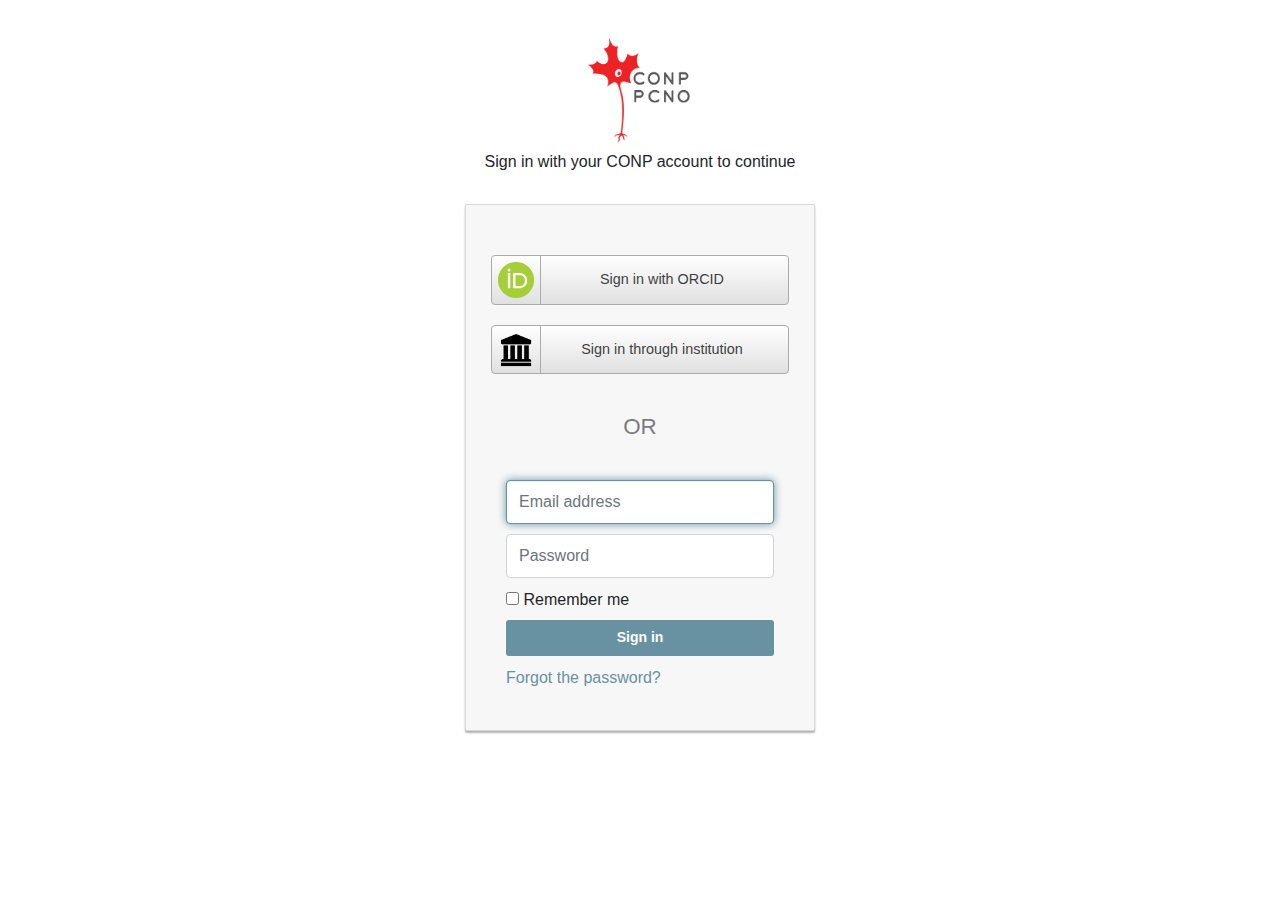
<file: index.html>
<!DOCTYPE html>
<html lang="en">
    <head>
        <meta charset="UTF-8" />
        <meta name="viewport" content="width=device-width, initial-scale=1.0">
        <title>CONP | Sign In </title>
        <link href="https://maxcdn.bootstrapcdn.com/bootstrap/4.0.0/css/bootstrap.min.css" rel="stylesheet" id="bootstrap-css">
        <link href="./css/custom.css" rel="stylesheet">
        <link rel="icon" href="./img/conp.ico" type="image/x-icon" />
        <!--[if lt IE 9]>
            <script src="//cdnjs.cloudflare.com/ajax/libs/html5shiv/3.6.1/html5shiv.js" type="text/javascript"></script>
        <![endif]-->

        <script src="https://maxcdn.bootstrapcdn.com/bootstrap/4.0.0/js/bootstrap.min.js"></script>
        <script src="https://code.jquery.com/jquery-3.3.1.min.js"></script>
        <script src="./js/login.js" type="text/javascript"></script>
 </head>

<body>

    <div class="container">
        <div style="text-align: center;">
            <img src="./img/conp-pcno-logo.png" style="height: 150px; padding-top: 30px;">
            <p>Sign in with your CONP account to continue</p>
        </div>
        <div class="card card-container">
            <section class="row">
                <a id="alt-login-orcid" class="btn-alt-login" href="#">
                    <img class="orcid-logo" src="./img/orcid-logo.png">
                    <span class="label-login">Sign in with ORCID</span>
                </a>
            </section>
            <section class="row">
                <a id="alt-login-inst" class="btn-alt-login" href="#">
                    <img class="osf-alt-logo" src="./img/institution-logo.png">
                    <span class="label-login">Sign in through institution</span>
                </a>
             </section>
            <section class="row">
            <hr class="hr-text" data-content="OR"></hr>
            </section>
            <form class="form-signin">
                <span id="reauth-email" class="reauth-email"></span>
                <input type="email" id="inputEmail" class="form-control" placeholder="Email address" required autofocus>
                <input type="password" id="inputPassword" class="form-control" placeholder="Password" required>
                <div id="remember" class="checkbox">
                    <label>
                        <input type="checkbox" value="remember-me"> Remember me
                    </label>
                </div>
                <button class="btn btn-lg btn-primary btn-block btn-signin" type="submit">Sign in</button>
            </form><!-- /form -->
            <a href="#" class="forgot-password">
                Forgot the password?
            </a>
        </div><!-- /card-container -->
    </div><!-- /container -->
</body>
</file>
<file: css/custom.css>
/*
 * Specific styles of signin component
 */
/*
 * General styles
 */
body, html {
    height: 100%;
    background-repeat: no-repeat;
    /* background-image: linear-gradient(rgb(237, 34, 37), rgb(255, 255, 255)); */
}

.card-container.card {
    max-width: 350px;
    padding: 40px 40px;
}

.btn {
    font-weight: 700;
    height: 36px;
    -moz-user-select: none;
    -webkit-user-select: none;
    user-select: none;
    cursor: default;
}

/*
 * Card component
 */
.card {
    background-color: #F7F7F7;
    /* just in case there no content*/
    padding: 20px 25px 30px;
    margin: 0 auto 25px;
    margin-top: 30px;
    /* shadows and rounded borders */
    -moz-border-radius: 2px;
    -webkit-border-radius: 2px;
    border-radius: 2px;
    -moz-box-shadow: 0px 2px 2px rgba(0, 0, 0, 0.3);
    -webkit-box-shadow: 0px 2px 2px rgba(0, 0, 0, 0.3);
    box-shadow: 0px 2px 2px rgba(0, 0, 0, 0.3);
}

.profile-img-card {
    width: 96px;
    height: 96px;
    margin: 0 auto 10px;
    display: block;
    -moz-border-radius: 50%;
    -webkit-border-radius: 50%;
    border-radius: 50%;
}

/*
 * Form styles
 */
.profile-name-card {
    font-size: 16px;
    font-weight: bold;
    text-align: center;
    margin: 10px 0 0;
    min-height: 1em;
}

.reauth-email {
    display: block;
    color: #404040;
    line-height: 2;
    margin-bottom: 10px;
    font-size: 14px;
    text-align: center;
    overflow: hidden;
    text-overflow: ellipsis;
    white-space: nowrap;
    -moz-box-sizing: border-box;
    -webkit-box-sizing: border-box;
    box-sizing: border-box;
}

.form-signin #inputEmail,
.form-signin #inputPassword {
    direction: ltr;
    height: 44px;
    font-size: 16px;
}

.form-signin input[type=email],
.form-signin input[type=password],
.form-signin input[type=text],
.form-signin button {
    width: 100%;
    display: block;
    margin-bottom: 10px;
    z-index: 1;
    position: relative;
    -moz-box-sizing: border-box;
    -webkit-box-sizing: border-box;
    box-sizing: border-box;
}

.form-signin .form-control:focus {
    border-color: rgb(104, 145, 162);
    outline: 0;
    -webkit-box-shadow: inset 0 1px 1px rgba(0,0,0,.075),0 0 8px rgb(104, 145, 162);
    box-shadow: inset 0 1px 1px rgba(0,0,0,.075),0 0 8px rgb(104, 145, 162);
}

.btn.btn-signin {
    /*background-color: #4d90fe; */
    background-color: rgb(104, 145, 162);
    /* background-color: linear-gradient(rgb(104, 145, 162), rgb(12, 97, 33));*/
    padding: 0px;
    font-weight: 700;
    font-size: 14px;
    height: 36px;
    -moz-border-radius: 3px;
    -webkit-border-radius: 3px;
    border-radius: 3px;
    border: none;
    -o-transition: all 0.218s;
    -moz-transition: all 0.218s;
    -webkit-transition: all 0.218s;
    transition: all 0.218s;
}

.btn.btn-signin:hover,
.btn.btn-signin:active,
.btn.btn-signin:focus {
    background-color: rgb(237, 34, 37);
}

.forgot-password {
    color: rgb(104, 145, 162);
}

.forgot-password:hover,
.forgot-password:active,
.forgot-password:focus{
    color: rgb(12, 97, 33);
}

.row .btn-alt-login {
    position: relative;
    outline: none;
    -webkit-appearance: none;
    width: 100%;
    text-decoration: none;
    font-size: 12px;
    background-image: linear-gradient(to bottom, #fff 0, #e0e0e0 100%);
    border: 1px solid #ababab;
    color: black;
    -webkit-border-radius: 4px;
    -moz-border-radius: 4px;
    border-radius: 4px;
    display: inline-block;
    padding: 13px 0 13px 0;
    text-align: center;
}

.row {
    padding: 10px 0;
}

.osf-alt-logo, .orcid-logo {
    position: absolute;
    left: 0;
    top: 0;
    border-right: 1px solid #ababab;
    padding: 6px;
    height: 48px;
}

.row .btn-alt-login .label-login {
    font-size: 1.2em;
    opacity: 0.75;
    white-space: nowrap;
    padding-left: 44px;
}

.hr-text {
    line-height: 1em;
    position: relative;
    outline: 0;
    border: 0;
    color: black;
    text-align: center;
    height: 1.5em;
    opacity: .5;
    font-size: 1.4em;
}

.hr-text::before {
    content: '';
    background: linear-gradient(to right, transparent, black, #f7f7f7);
    position: absolute;
    left: 0;
    top: 50%;
    width: 100%;
    height: 1px;
}
.hr-text::after {
    content: attr(data-content);
    position: relative;
    display: inline-block;
    color: black;
    padding: 0 .5em;
    line-height: 1.5em;
    background-color: #f7f7f7;
}
</file>
